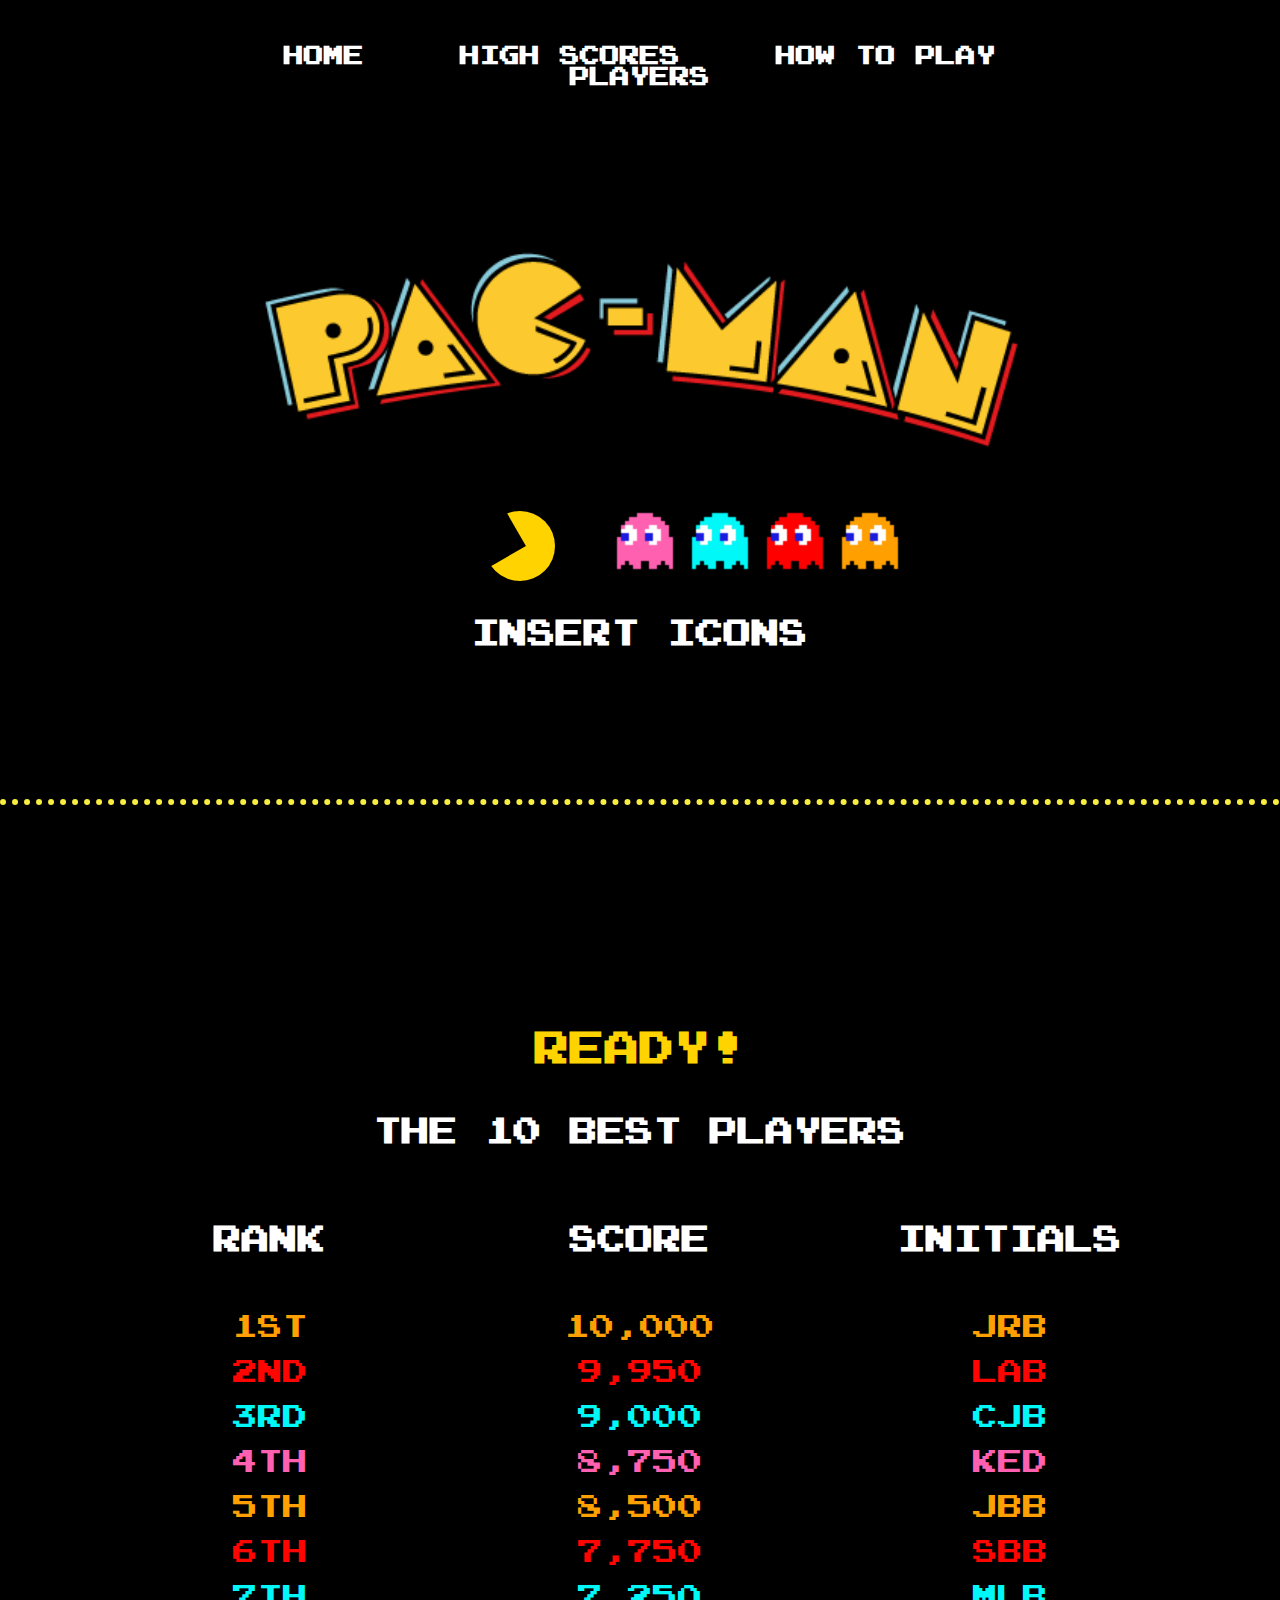
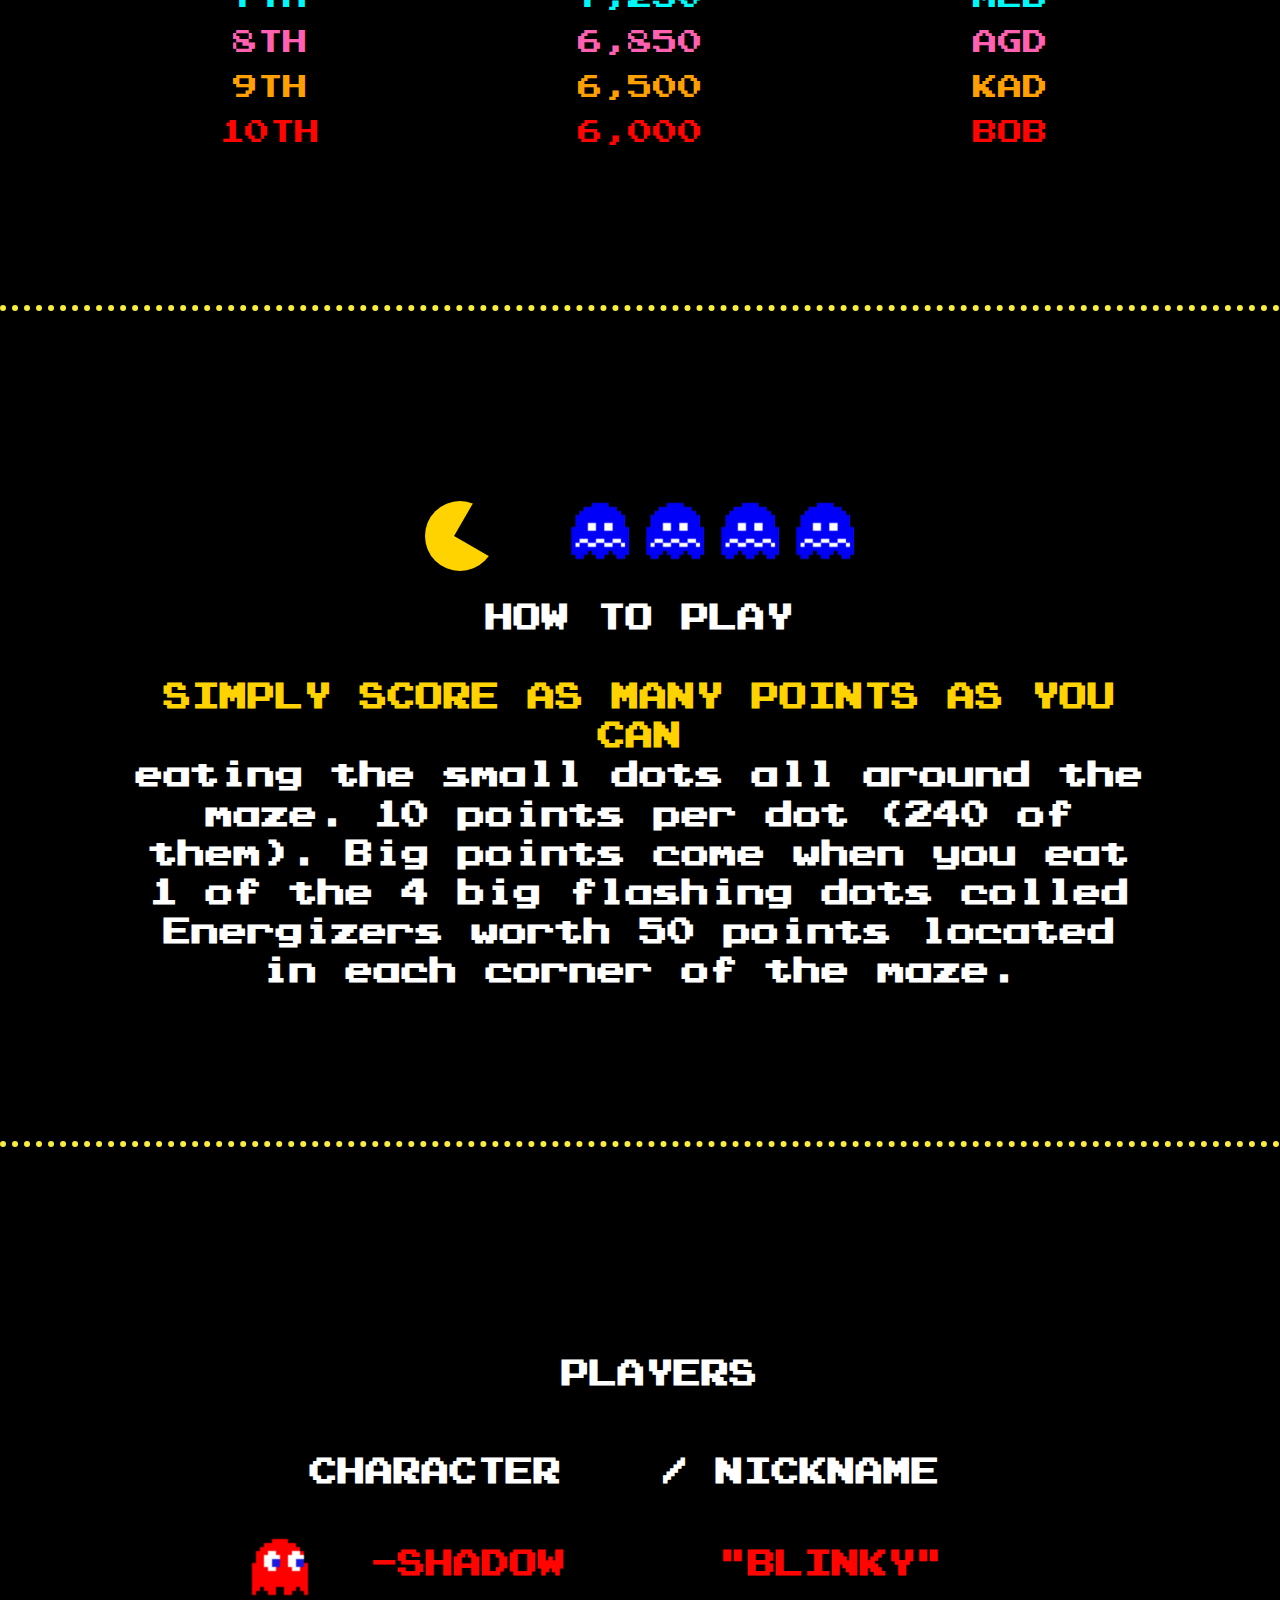
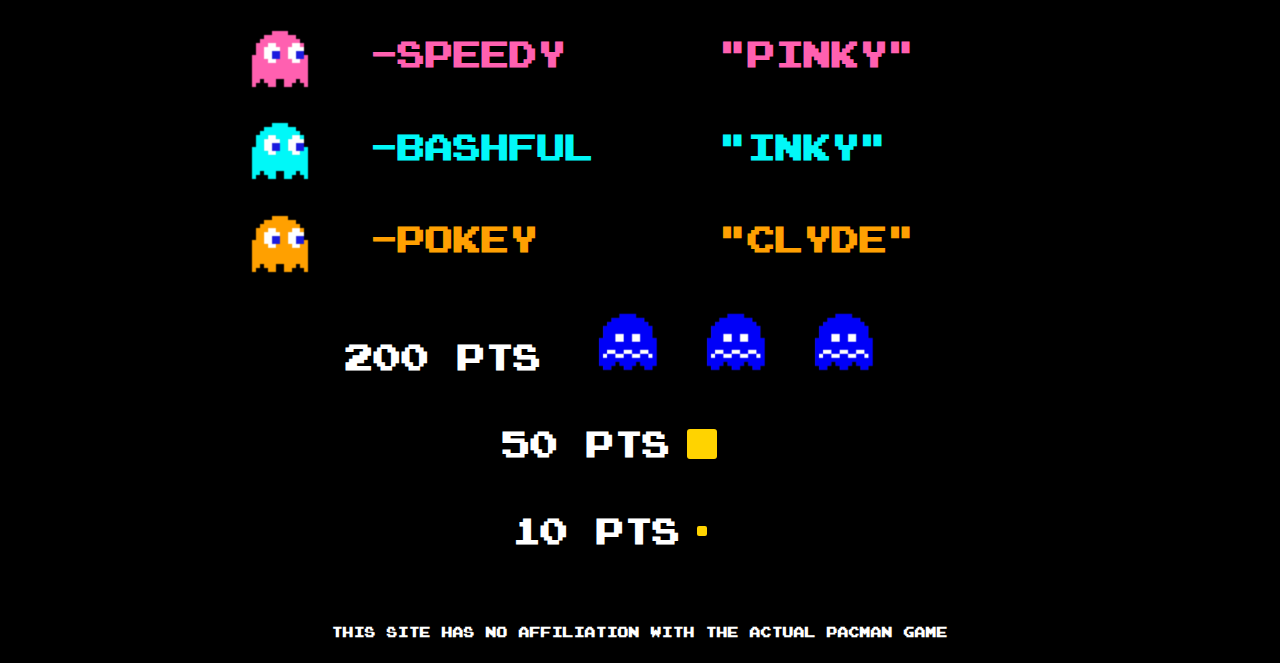
<file: index.html>
<!DOCTYPE html>
<html lang="en">
<head>
    <title>Pac Man</title>
    <meta charset="UTF-8">
    <meta name="viewport" content="width=device-width, initial-scale=1.0">
    <link href="css/style.css" rel="stylesheet" type="text/css">
</head>

<body>
    <nav>
        <div class="nav">
            <ol>
                <li><a href="#home">home</a></li>
                <li><a href="#highScores">High scores</a></li>
                <li><a href="#howToPlay">How To Play</a></li>
                <li><a href="#Players">Players</a></li> 
            </ol>
        </div>
    </nav>

    <section id="home">
        <div class="parent-container">
            <div class="logo">
                <img src="Assets_for_Students/Pac_man_logo.png" alt="Pac_man_logo">
            </div>
            <br>
            <div class="HomeCharacters-animate">
                <div class="character">
                    <div class="pacman-loader">
                        <div class="pacman">
                            <div class="mouth"></div>
                        </div>
                    </div>
                    <div class="monster">
                        <img src="Assets_for_Students/Pinky.png" alt="pink">
                    </div>
                    <div class="monster">
                        <img src="Assets_for_Students/Inky.png" alt="blue">
                    </div>
                    <div class="monster">
                        <img src="Assets_for_Students/Blinky.png" alt="red">
                    </div>
                    <div class="monster">
                        <img src="Assets_for_Students/Clyde.png" alt="orange">
                    </div>
                    
                </div>
            </div>
            <br>
            <div class="blinking">
                <h2>INSERT ICONS</h2>
            </div>
        </div>
    </section>

    <div class="after"></div>

    <section id="highScores">
        <div class="parent-container">
            <h4>READY!</h4>
            <h3>THE 10 BEST PLAYERS</h3>
            <table>
                <tr>
                    <td><h2> RANK </h2></td>
                    <td><h2>SCORE</h2></td>
                    <td><h2>INITIALS</h2></td>
                </tr>
                <tr>
                    <td>1ST</td>
                    <td>10,000</td>
                    <td>JRB</td>
                </tr>
                <tr>
                    <td>2ND</td>
                    <td>9,950</td>
                    <td>LAB</td>
                </tr>
                <tr>
                    <td>3RD</td>
                    <td>9,000</td>
                    <td>CJB</td>
                </tr>
                <tr>
                    <td>4TH</td>
                    <td>8,750</td>
                    <td>KED</td>
                </tr>
                <tr>
                    <td>5TH</td>
                    <td>8,500</td>
                    <td>JBB</td>
                </tr>
                <tr>
                    <td>6TH</td>
                    <td>7,750</td>
                    <td>SBB</td>
                </tr>
                <tr>
                    <td>7TH</td>
                    <td>7,250</td>
                    <td>MLB</td>
                </tr>
                <tr>
                    <td>8TH</td>
                    <td>6,850</td>
                    <td>AGD</td>
                </tr>
                <tr>
                    <td>9TH</td>
                    <td>6,500</td>
                    <td>KAD</td>
                </tr>
                <tr>
                    <td>10TH</td>
                    <td>6,000</td>
                    <td>BOB</td>
                </tr>
            </table>
        </div>
    </section>

    <div class="after"></div>

    <section id="howToPlay">
        <div class="parent-container">
            <div class="flip-horizontal">
                <div class="HomeCharacters-animate">
                    <div class="character">
                        <div class="monster">
                            <div class="ghost">
                                <img src="Assets_for_Students/Eaten.png" alt="ghost">
                            </div>
                        </div>
                        <div class="monster">
                            <div class="ghost">
                                <img src="Assets_for_Students/Eaten.png" alt="ghost">
                            </div>
                        </div>
                        <div class="monster">
                            <div class="ghost">
                                <img src="Assets_for_Students/Eaten.png" alt="ghost">
                            </div>
                        </div>
                        <div class="monster">
                            <div class="ghost">
                                <img src="Assets_for_Students/Eaten.png" alt="ghost">
                            </div>
                        </div>
                        <div class="pacman-loader">
                            <div class="pacman">
                                <div class="mouth"></div>
                            </div>
                        </div>
                    </div>
                </div> 
            </div>
            <h3>HOW TO PLAY</h3>
            <h3><span><div class="yellow">SIMPLY SCORE AS MANY POINTS AS YOU CAN</div></span>
            eating the small dots all around the maze. 
            10 points per dot (240 of them). Big points come when you eat 1 of the 4 big flashing dots colled Energizers worth 50 points located in each corner of the maze.</h3>
        </div>
    </section>

    <div class="after"></div>
    
    <section id="Players">
        <div class="parent-container">

            <ul>
                <h3>PLAYERS</h3>
                <li>  
                    <div class="character">
                    </div> 
                    <h2>CHARACTER</h2>
                    <h2>/ NICKNAME</h2>
                </li>
                
                <li>
                    <div class="character">
                        <div class="flip-horizontal"><img src="Assets_for_Students/Blinky.png" alt="red"></div>
                    </div> 
                    <h2>-SHADOW </h2>
                    <h2>"BLINKY"</h2>
                </li>

                <li>
                    <div class="character">
                        <div class="flip-horizontal"><img src="Assets_for_Students/Pinky.png" alt="red"></div>
                    </div>  
                    <h2>-SPEEDY </h2>
                    <h2>"PINKY"</h2>
                </li>

                <li>
                    <div class="character">
                        <div class="flip-horizontal"><img src="Assets_for_Students/Inky.png" alt="red"></div>
                    </div>  
                    <h2>-BASHFUL</h2>
                    <h2>"INKY"</h2>
                </li>
                <li>
                    <div class="character">
                        <div class="flip-horizontal"><img src="Assets_for_Students/Clyde.png" alt="red"></div>
                    </div>  
                    <h2>-POKEY </h2>
                    <h2>"CLYDE"</h2>
                </li>
            </ul>

            
            <div class="character">
                <h3> 200 PTS &nbsp; </h3>
                <div class="ghost">
                    <img src="Assets_for_Students/Eaten.png" alt="ghost"> &nbsp;
                    <img src="Assets_for_Students/Eaten.png" alt="ghost"> &nbsp;
                    <img src="Assets_for_Students/Eaten.png" alt="ghost"> 
                </div> 
            </div>
            <div class="character">
                <h3> 50 PTS </h3> &nbsp; <div class="bigcircle"></div>
            </div>
            <div class="character">
                <h3> 10 PTS </h3> &nbsp; <div class="smallcircle"></div>
            </div>
            
        </div>
    </section>
</body>

<footer>
    <div class="parent-container">
        <h6>THIS SITE HAS NO AFFILIATION WITH THE ACTUAL PACMAN GAME</h6>
    </div>
    
</footer>
</html>
</file>
<file: css/style.css>
@font-face {
    font-family: prstartk;
    src: url(../Assets_for_Students/prstartk.ttf);
}

html {
    scroll-behavior: smooth;
    animation-delay: 5s;
    font-family: 24pt, prstartk;
    background-color: black;
    color: #ffffff;
    width: 100%;
}

nav {
    background-color: black;
    top: 0;
    color: #ffffff;
    padding: 30px 0px 30px 0px;
    text-align: center;
    width: 100%;
}

nav ol {
    padding-left: 200px;
    padding-right: 200px;
    margin-bottom: 5px;
}

nav ol li {
    display: inline-block;
    text-align: center;
}

nav ol li a {
    text-decoration: none;
    color: #ffffff;
    font-family: prstartk;
    font-weight: 700;
    font-size: 20px;
    text-transform: uppercase;
    transition: .5s all ease;
    padding: 40px;
}

nav ol li a:hover {
    color: #ffd300;
    text-decoration: none;
    text-underline-offset: 5px;
}

h1 {
    font-family: prstartk;
}

h2 {
    font-size: 28px;
    font-family: prstartk;
    margin-bottom: 40px;
    width: 350px;
}

h3 {
    font-size: 28px;
    font-family: prstartk;
    margin-bottom: 40px;
    line-height: 1.4;
}

h4 {
    color: #ffd300;
    font-size: 35px;
    font-family: prstartk;
}
p {
    font-family: prstartk; 
}

.yellow {
    color: #ffd300;
}

body {
    margin: 0;
    font-family: prstartk;
}

section {
    padding-top: 70px;
}

.character {
    display: flex;
    margin-right: 60px;
    margin-top: 10px;
    margin-bottom: -30px;
}

.character img {
    height: 60px;
    width: auto;
    margin-top: 0px;
    margin-bottom: 0px
}

.pacman-loader {
    width: 60x;
    height: 100px;
    padding: 0px;
    display: inline-block;
    margin-left: 120px;
}

.pacman {
    width: 70px;
    height: 70px;
    background-color: #ffd300;
    border-radius: 50%;
    animation: movePacman 0.3s infinite ease-in-out;
    float: right;
}

.mouth {
    width: 65%;
    height: 100%;
    background: black;
    transform-origin: 0% 0%;
    transform: translate(90%, 50%) rotate(150deg);
    animation: eat 1s infinite;
}

@keyframes eat {
    0%, 100% {
        clip-path: polygon(100% 100%, 100% 0%, 0% 0%);
    }
    50% {
        clip-path: polygon(100% 0%, 100% 99%, 0% 0%);
    }
}

@keyframes movePacman {
    0%,100% {
        transform: translate(0, 0);
    }
    50% {
        transform: translate(-5px, 0);
    }    
}

.logo img {
    height: 250px;
}

.blinking {
    animation: blink 1s infinite;
}

@keyframes blink {
    0%, 100% {
      opacity: 1;
    }
    50% {
      opacity: 0;
    }
}

.monster {
    width: 15px;
    height: 15px;
    position: relative;
    margin-left: 60px;
}

.parent-container {
    padding-top: 40px;
    padding-bottom: 0px;
    position: relative;
    text-align: center;
    padding-inline: 10%;
    background-color: black;
    justify-items: center;
    font-family: "prstartk", sans-serif;
}

.HomeCharacters-animate {
    animation-name: HomeCharacters-move;
    animation-duration: 12s;
    animation-iteration-count: infinite;
    animation-timing-function: cubic-bezier(1, 1, 1, 1);
}

@keyframes HomeCharacters-move {
    0% {
        transform: translateX(100vw);
    }
    100% {
        transform: translateX(-100vw);
    }
}

.after {
    border-top: 6px dotted #f9ed3f;
    width: 100%;
    margin-top: 150px;
    margin-bottom: 70px;
}

table {
    width: 75%;
    border-collapse: collapse;
    text-align:center;
    font-size: 25px;
}

table td {
    padding: 10px;
}
table li {
    text-align: center;
}

tr:nth-child(4n+2) { color: #FFA002; }  
tr:nth-child(4n+3) { color: #FF0401; }  
tr:nth-child(4n+4) { color: #01f8f8; }  
tr:nth-child(4n+5) { color: #ff60b0; }  

ul li {
    display: flex;
    text-align: left;
}

li:nth-of-type(2) { color: #FF0401; } 
li:nth-of-type(3) { color: #ff60b0; }  
li:nth-of-type(4) { color: #01f8f8; } 
li:nth-of-type(5) { color: #FFA002; }    

.flip-horizontal {
    transform: scaleX(-1); 
}

.ghost {
    animation: blink-effect 0.3s infinite alternate;
}

@keyframes blink-effect {
    0% { 
        filter: grayscale(100%)invert(100%); 
    }   
    50% {
        filter: invert(0%); 
    }   
    100% { 
        filter: grayscale(100%)invert(100%); 
    } 
}

.bigcircle {
    margin-top: 30px;
    width: 30px;
    height: 30px;
    background-color: #ffd300; 
    border-radius: 10%;
}

.smallcircle {
    margin-top: 40px;
    width: 10px;
    height: 10px;
    background-color: #ffd300;
    border-radius: 20%;
}

.grid {
    display: grid;
    background-color: none;
    grid-template-columns: 1fr 1fr 1fr;
    grid-template-rows: auto auto;
    padding-inline: 20px;
    margin-inline: 30px;
    gap: 70px;
}
</file>
